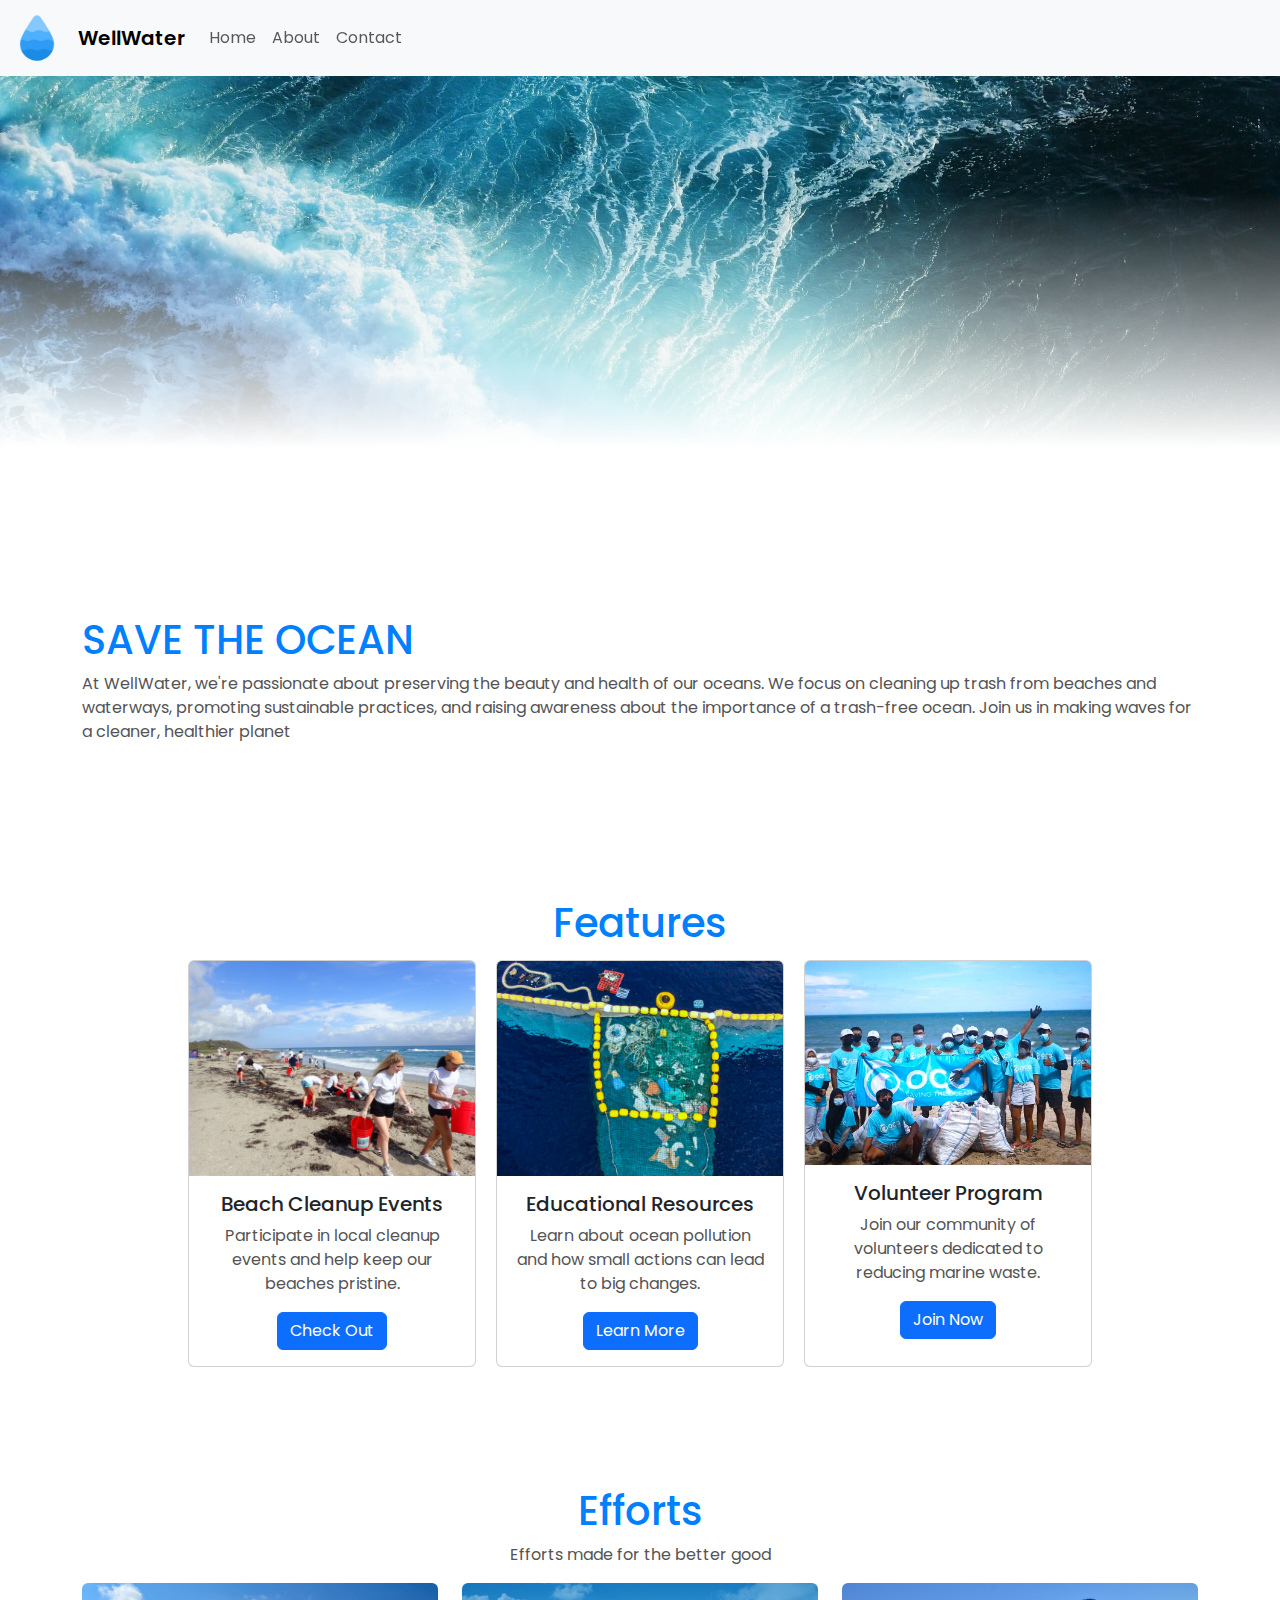
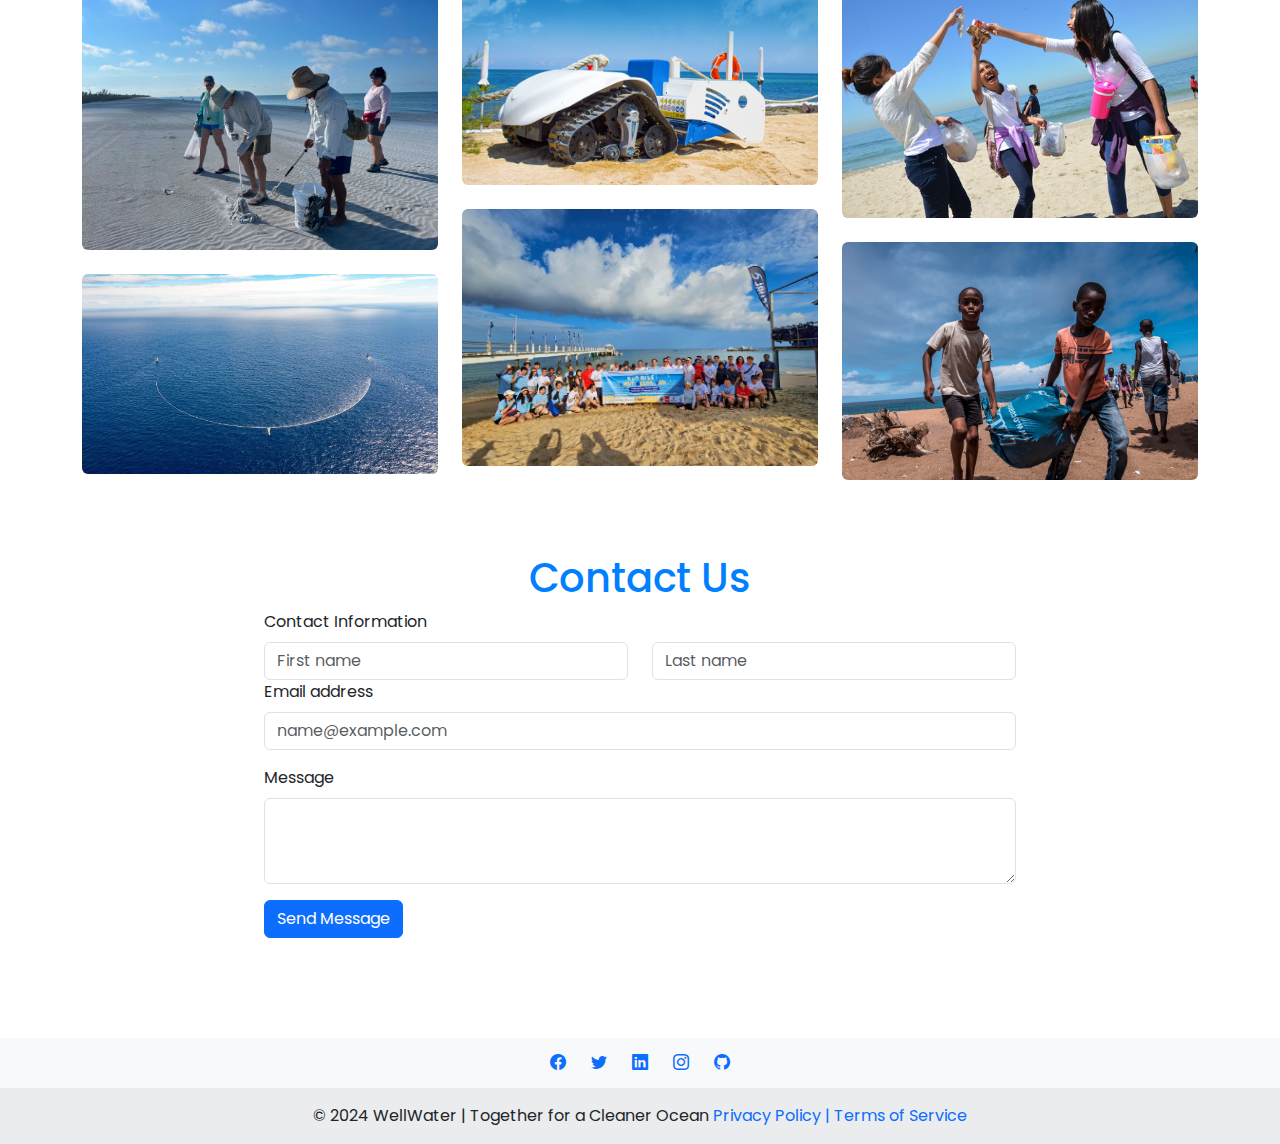
<file: index.html>
<!doctype html>
<html lang="en">
    <head>
        <meta charset="utf-8">
        <meta name="viewport" content="width=device-width, initial-scale=1">
        <title>WellWater | Home</title>
        <link rel="icon" href="logo.png" type="image/png">
        <!-- Main Bootstrap -->
        <link href="https://cdn.jsdelivr.net/npm/bootstrap@5.3.3/dist/css/bootstrap.min.css" rel="stylesheet"
        integrity="sha384-QWTKZyjpPEjISv5WaRU9OFeRpok6YctnYmDr5pNlyT2bRjXh0JMhjY6hW+ALEwIH" crossorigin="anonymous">
        <!-- Bootstrap Font Icon CSS -->
        <link rel="stylesheet" href="https://cdn.jsdelivr.net/npm/bootstrap-icons@1.5.0/font/bootstrap-icons.css">
        <link rel="stylesheet" href="style.css">
    </head>
    <body>
        <!-- Navbar -->
        <nav class="navbar navbar-expand-lg sticky-top bg-body-tertiary" style="position: sticky; z-index: 99;">
            <div class="container-fluid">
              <a class="navbar-brand" href="#">
                <img src="logo.png" alt="WellWater Logo">
              </a>
              <a class="navbar-brand" href="#" style="font-weight:600;">WellWater</a>
              <button class="navbar-toggler" type="button" data-bs-toggle="collapse" data-bs-target="#navbarSupportedContent" aria-controls="navbarSupportedContent" aria-expanded="false" aria-label="Toggle navigation">
                <span class="navbar-toggler-icon"></span>
              </button>
              <div class="collapse navbar-collapse sticky-top" id="navbarSupportedContent">
                <ul class="navbar-nav me-auto mb-2 mb-lg-0">
                    <li class="nav-item">
                      <a class="nav-link" aria-current="page" href="#home">Home</a>
                    </li>
                    <li class="nav-item">
                      <a class="nav-link" aria-current="page" href="#about">About</a>
                    </li>
                    <li class="nav-item">
                      <a class="nav-link" aria-current="page" href="#contact">Contact</a>
                    </li>
                </div>
            </div>
        </nav>
        <div style="display: hidden;"></div>
        <!-- About Container -->
        <div class="about-wrap" id="home">
        </div>
        <div class="container" style="margin-top: 60vh;">
            <h1>SAVE THE OCEAN</h1>
            <p>At WellWater, we're passionate about preserving the beauty and health of our oceans. We focus on cleaning up trash from beaches and waterways, promoting sustainable practices, and raising awareness about the importance of a trash-free ocean. Join us in making waves for a cleaner, healthier planet</p>
        </div>

        <!-- Cards Container -->
        <div style="display: hidden;">
            <p id="about"></p>
        </div>
        <div class="container-fluid text-center" style="margin-top: 150px;">
            <h1 style="padding: 5px;">Features</h1>
            <div class="cards-container">
                <div class="card" style="width: 18rem;">
                    <img src="card-images/card-01.jpg" class="card-img-top" alt="Beach Cleaning Events">
                    <div class="card-body">
                        <h5 class="card-title">Beach Cleanup Events</h5>
                        <p class="card-text">Participate in local cleanup events and help keep our beaches pristine.</p>
                        <a href="#" class="btn btn-primary">Check Out</a>
                    </div>
                </div>
                <div class="card" style="width: 18rem;">
                    <img src="card-images/card-02.jpg" class="card-img-top" alt="Floating Trash Barrier">
                    <div class="card-body">
                        <h5 class="card-title">Educational Resources</h5>
                        <p class="card-text">Learn about ocean pollution and how small actions can lead to big changes.</p>
                        <a href="#" class="btn btn-primary">Learn More</a>
                    </div>
                </div>
                <div class="card" style="width: 18rem;">
                    <img src="card-images/card-03.jpg" class="card-img-top" alt="Volunteers of Beach Cleanup">
                    <div class="card-body">
                        <h5 class="card-title">Volunteer Program</h5>
                        <p class="card-text">Join our community of volunteers dedicated to reducing marine waste.</p>
                        <a href="#" class="btn btn-primary">Join Now</a>
                    </div>
                </div>
            </div>
        </div>
        
        <!-- Grid Images -->
        <div class="container text-center" style="margin-top: 120px;">
            <div class="container-fluid text-center">
                <h1>Efforts</h1>
                <p>Efforts made for the better good</p>
            </div>
            <div class="row">
                <div class="col-lg-4 col-md-12 mb-4 mb-lg-0">
                <img
                    src="grid-images/grid-image-01.jpeg"
                    class="w-100 shadow-1-strong rounded mb-4"
                    alt="Volunteers cleaning up the beach"
                />
            
                <img
                    src="grid-images/grid-image-02.jpg"
                    class="w-100 shadow-1-strong rounded mb-4"
                    alt="Floating Trash Barriers"
                />
                </div>
            
                <div class="col-lg-4 mb-4 mb-lg-0">
                <img
                    src="grid-images/grid-image-03.png"
                    class="w-100 shadow-1-strong rounded mb-4"
                    alt="Deploying Robot to clean up the beach"
                />
            
                <img
                    src="grid-images/grid-image-04.jpg"
                    class="w-100 shadow-1-strong rounded mb-4"
                    alt="Volunteers succesful cleanup"
                />
                </div>
            
                <div class="col-lg-4 mb-4 mb-lg-0">
                <img
                    src="grid-images/grid-image-05.jpg"
                    class="w-100 shadow-1-strong rounded mb-4"
                    alt="Volunteers having fun while cleaning the beach"
                />
            
                <img
                    src="grid-images/grid-image-06.jpg"
                    class="w-100 shadow-1-strong rounded mb-4"
                    alt="Kids cleaning up the beach by disposing trash"
                />
                </div>
            </div>
        </div>

        <!-- Contact Form -->
        <div class="container" style="max-width: 800px; min-width: 700px; margin-top: 50px; margin-bottom: 100px;" id="contact">
            <div class="container-xl">
                <h1 class="text-center">Contact Us</h1>
            </div>
            <div class="container-sm">
                <div class="row">
                    <label class="form-label">Contact Information</label>
                    <div class="col">
                      <input type="text" class="form-control" placeholder="First name" aria-label="First name">
                    </div>
                    <div class="col">
                      <input type="text" class="form-control" placeholder="Last name" aria-label="Last name">
                    </div>
                </div>
                <div class="mb-3">
                    <label for="exampleFormControlInput1" class="form-label">Email address</label>
                    <input type="email" class="form-control" id="exampleFormControlInput1" placeholder="name@example.com">
                </div>
                <div class="mb-3">
                    <label for="exampleFormControlTextarea1" class="form-label">Message</label>
                    <textarea class="form-control" id="exampleFormControlTextarea1" rows="3"></textarea>
                </div>
                <button type="submit" class="btn btn-primary">Send Message</button>
            </div>
        </div>

        <!-- Footer -->
        <footer class="text-center bg-body-tertiary">
            <!-- Grid container -->
            <div class="container">
              <!-- Section: Social media -->
              <section style="display: flex; align-items: center; justify-content: center; gap: 25px; height: 50px;">
                <a href="#!" style="text-decoration: none;">
                    <i class="bi-facebook"></i>
                </a>
                <a href="#!" style="text-decoration: none;">
                    <i class="bi-twitter"></i>
                </a>
                <a href="#!" style="text-decoration: none;">
                    <i class="bi-linkedin"></i>
                </a>
                <a href="#!" style="text-decoration: none;">
                    <i class="bi-instagram"></i>
                </a>
                <a href="#!" style="text-decoration: none;">
                    <i class="bi-github"></i>
                </a>
              </section>
              <!-- Section: Social media -->
            </div>
            <!-- Grid container -->
          
            <!-- Copyright -->
            <div class="text-center p-3" style="background-color: rgba(0, 0, 0, 0.05);">
                © 2024 WellWater | Together for a Cleaner Ocean
                <a href="" style="text-decoration: none;">Privacy Policy |</a>
                <a href="" style="text-decoration: none;">Terms of Service</a>
            </div>
            <!-- Copyright -->
        </footer>
        <!-- Bootstrap JS Bundle with Popper -->
        <script src="https://cdn.jsdelivr.net/npm/bootstrap@5.0.2/dist/js/bootstrap.bundle.min.js"></script>
    </body>
</html>
</file>
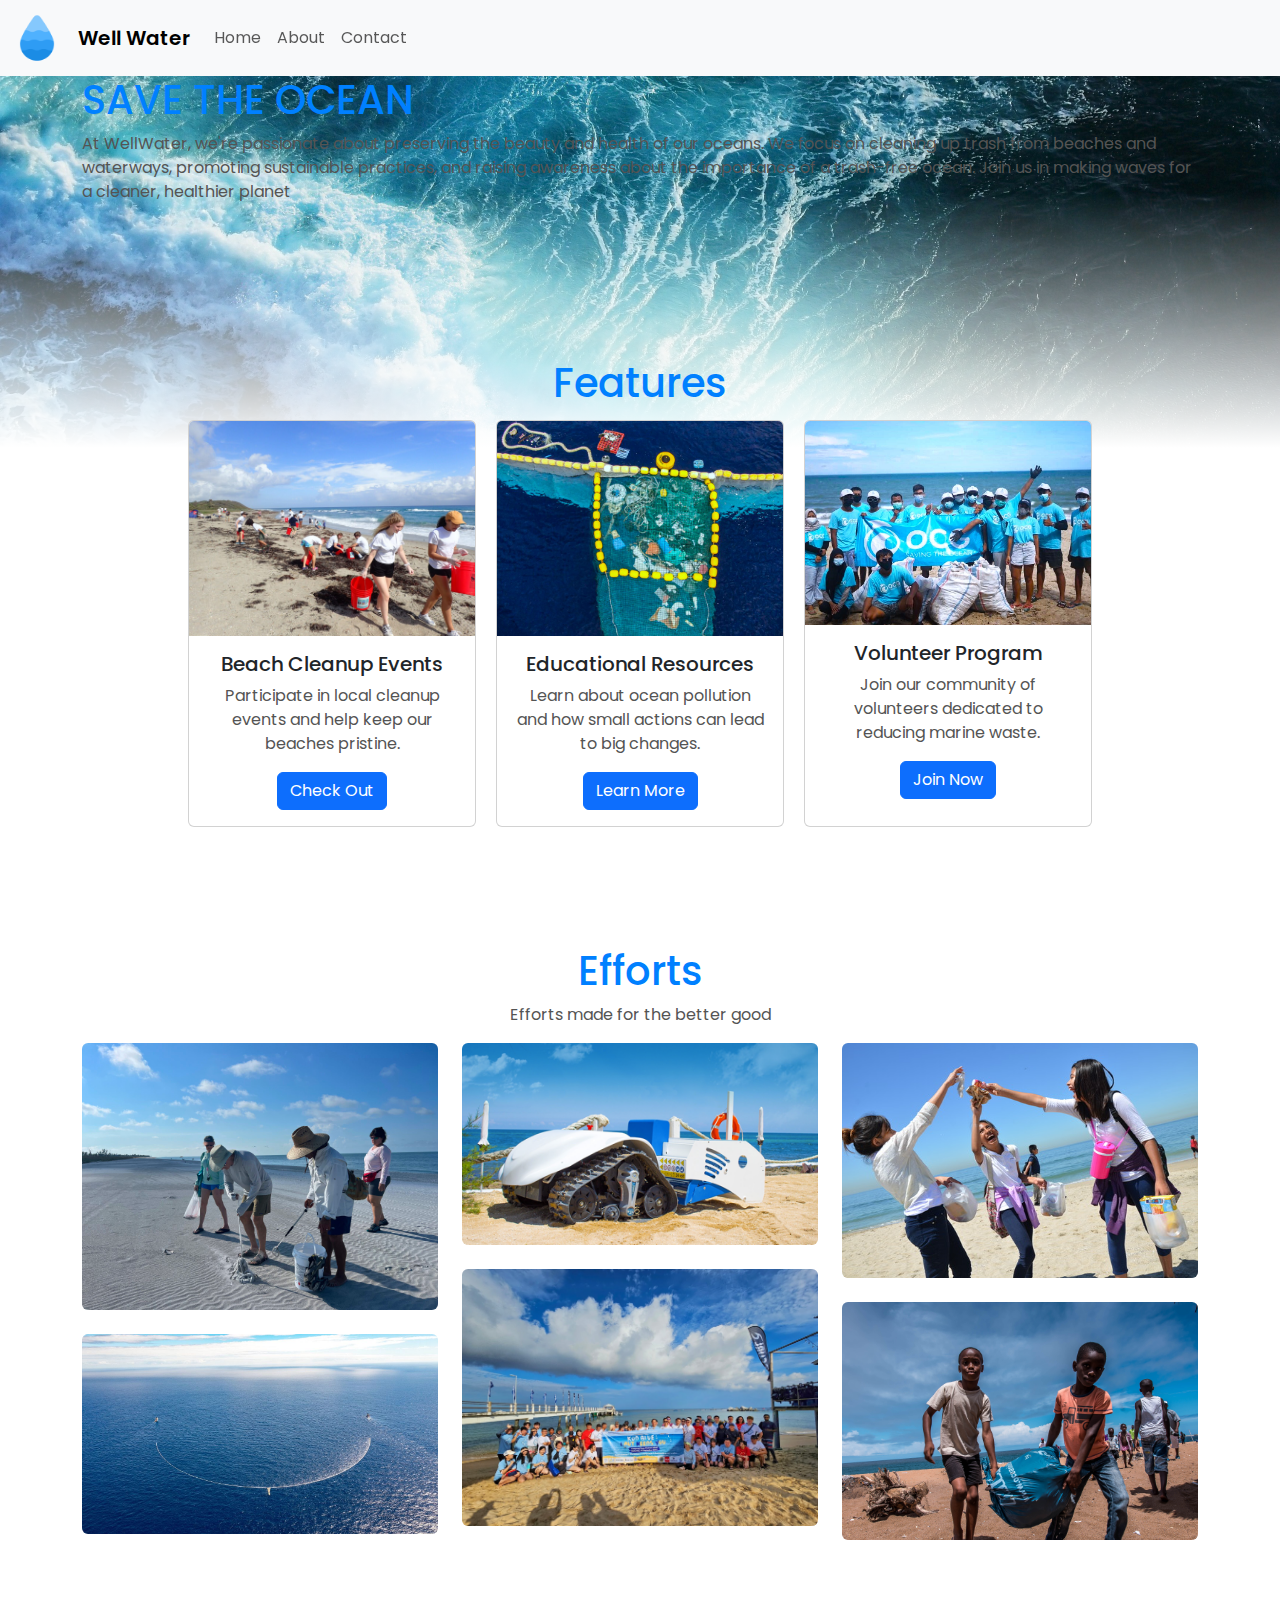
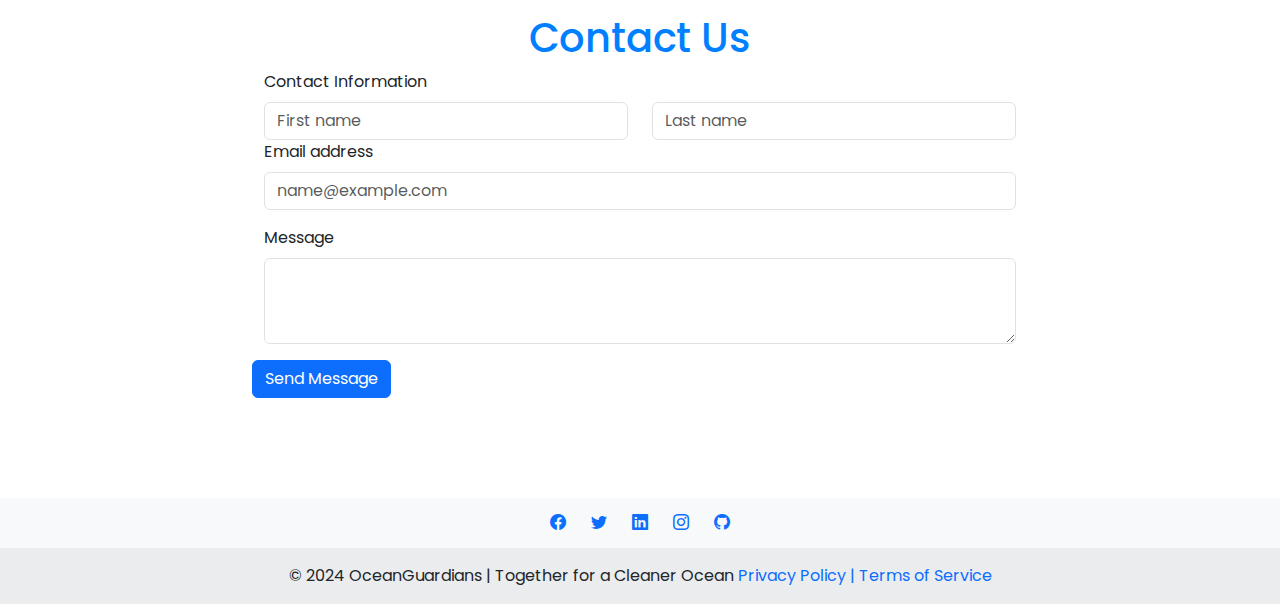
<file: bootstrap.html>
<!doctype html>
<html lang="en">
    <head>
        <meta charset="utf-8">
        <meta name="viewport" content="width=device-width, initial-scale=1">
        <title>WellWater | Home</title>
        <link rel="icon" href="logo.png" type="image/png">
        <!-- Main Bootstrap -->
        <link href="https://cdn.jsdelivr.net/npm/bootstrap@5.3.3/dist/css/bootstrap.min.css" rel="stylesheet"
        integrity="sha384-QWTKZyjpPEjISv5WaRU9OFeRpok6YctnYmDr5pNlyT2bRjXh0JMhjY6hW+ALEwIH" crossorigin="anonymous">
        <!-- Bootstrap Font Icon CSS -->
        <link rel="stylesheet" href="https://cdn.jsdelivr.net/npm/bootstrap-icons@1.5.0/font/bootstrap-icons.css">
        <link rel="stylesheet" href="style.css">
    </head>
    <body>
        <!-- Navbar -->
        <nav class="navbar navbar-expand-lg sticky-top bg-body-tertiary">
            <div class="container-fluid">
              <a class="navbar-brand" href="#">
                <img src="logo.png" alt="">
              </a>
              <a class="navbar-brand" href="#" style="font-weight:600;">Well Water</a>
              <button class="navbar-toggler" type="button" data-bs-toggle="collapse" data-bs-target="#navbarSupportedContent" aria-controls="navbarSupportedContent" aria-expanded="false" aria-label="Toggle navigation">
                <span class="navbar-toggler-icon"></span>
              </button>
              <div class="collapse navbar-collapse sticky-top" id="navbarSupportedContent">
                <ul class="navbar-nav me-auto mb-2 mb-lg-0">
                    <li class="nav-item">
                      <a class="nav-link" aria-current="page" href="#home">Home</a>
                    </li>
                    <li class="nav-item">
                      <a class="nav-link" aria-current="page" href="#about">About</a>
                    </li>
                    <li class="nav-item">
                      <a class="nav-link" aria-current="page" href="#contact">Contact</a>
                    </li>
                </div>
            </div>
        </nav>
        
        <!-- About Container -->
        <div class="about-wrap" id="home">
        </div>
        <div class="container">
            <h1>SAVE THE OCEAN</h1>
            <p>At WellWater, we're passionate about preserving the beauty and health of our oceans. We focus on cleaning up trash from beaches and waterways, promoting sustainable practices, and raising awareness about the importance of a trash-free ocean. Join us in making waves for a cleaner, healthier planet</p>
        </div>

        <!-- Cards Container -->
        <div style="display: hidden;">
            <p id="about"></p>
        </div>
        <div class="container-fluid text-center" style="margin-top: 150px;">
            <h1 style="padding: 5px;">Features</h1>
            <div class="cards-container">
                <div class="card" style="width: 18rem;">
                    <img src="card-images/card-01.jpg" class="card-img-top" alt="...">
                    <div class="card-body">
                        <h5 class="card-title">Beach Cleanup Events</h5>
                        <p class="card-text">Participate in local cleanup events and help keep our beaches pristine.</p>
                        <a href="#" class="btn btn-primary">Check Out</a>
                    </div>
                </div>
                <div class="card" style="width: 18rem;">
                    <img src="card-images/card-02.jpg" class="card-img-top" alt="...">
                    <div class="card-body">
                        <h5 class="card-title">Educational Resources</h5>
                        <p class="card-text">Learn about ocean pollution and how small actions can lead to big changes.</p>
                        <a href="#" class="btn btn-primary">Learn More</a>
                    </div>
                </div>
                <div class="card" style="width: 18rem;">
                    <img src="card-images/card-03.jpg" class="card-img-top" alt="...">
                    <div class="card-body">
                        <h5 class="card-title">Volunteer Program</h5>
                        <p class="card-text">Join our community of volunteers dedicated to reducing marine waste.</p>
                        <a href="#" class="btn btn-primary">Join Now</a>
                    </div>
                </div>
            </div>
        </div>
        
        <!-- Grid Images -->
        <div class="container text-center" style="margin-top: 120px;">
            <div class="container-fluid text-center">
                <h1>Efforts</h1>
                <p>Efforts made for the better good</p>
            </div>
            <div class="row">
                <div class="col-lg-4 col-md-12 mb-4 mb-lg-0">
                <img
                    src="grid-images/grid-image-01.jpeg"
                    class="w-100 shadow-1-strong rounded mb-4"
                    alt="Boat on Calm Water"
                />
            
                <img
                    src="grid-images/grid-image-02.jpg"
                    class="w-100 shadow-1-strong rounded mb-4"
                    alt="Wintry Mountain Landscape"
                />
                </div>
            
                <div class="col-lg-4 mb-4 mb-lg-0">
                <img
                    src="grid-images/grid-image-03.png"
                    class="w-100 shadow-1-strong rounded mb-4"
                    alt="Mountains in the Clouds"
                />
            
                <img
                    src="grid-images/grid-image-04.jpg"
                    class="w-100 shadow-1-strong rounded mb-4"
                    alt="Boat on Calm Water"
                />
                </div>
            
                <div class="col-lg-4 mb-4 mb-lg-0">
                <img
                    src="grid-images/grid-image-05.jpg"
                    class="w-100 shadow-1-strong rounded mb-4"
                    alt="Waves at Sea"
                />
            
                <img
                    src="grid-images/grid-image-06.jpg"
                    class="w-100 shadow-1-strong rounded mb-4"
                    alt="Yosemite National Park"
                />
                </div>
            </div>
        </div>

        <!-- Contact Form -->
        <div class="container" style="max-width: 800px; min-width: 700px; margin-top: 50px; margin-bottom: 100px;" id="contact">
            <div class="container-xl">
                <h1 class="text-center">Contact Us</h1>
            </div>
            <div class="container-sm">
                <div class="row">
                    <label class="form-label">Contact Information</label>
                    <div class="col">
                      <input type="text" class="form-control" placeholder="First name" aria-label="First name">
                    </div>
                    <div class="col">
                      <input type="text" class="form-control" placeholder="Last name" aria-label="Last name">
                    </div>
                </div>
                <div class="mb-3">
                    <label for="exampleFormControlInput1" class="form-label">Email address</label>
                    <input type="email" class="form-control" id="exampleFormControlInput1" placeholder="name@example.com">
                </div>
                <div class="mb-3">
                    <label for="exampleFormControlTextarea1" class="form-label">Message</label>
                    <textarea class="form-control" id="exampleFormControlTextarea1" rows="3"></textarea>
                </div>
            </div>
            <button type="submit" class="btn btn-primary flex-end">Send Message</button>
        </div>

        <!-- Footer -->
        <footer class="text-center bg-body-tertiary">
            <!-- Grid container -->
            <div class="container">
              <!-- Section: Social media -->
              <section style="display: flex; align-items: center; justify-content: center; gap: 25px; height: 50px;">
                <a href="#!" style="text-decoration: none;">
                    <i class="bi-facebook"></i>
                </a>
                <a href="#!" style="text-decoration: none;">
                    <i class="bi-twitter"></i>
                </a>
                <a href="#!" style="text-decoration: none;">
                    <i class="bi-linkedin"></i>
                </a>
                <a href="#!" style="text-decoration: none;">
                    <i class="bi-instagram"></i>
                </a>
                <a href="#!" style="text-decoration: none;">
                    <i class="bi-github"></i>
                </a>
              </section>
              <!-- Section: Social media -->
            </div>
            <!-- Grid container -->
          
            <!-- Copyright -->
            <div class="text-center p-3" style="background-color: rgba(0, 0, 0, 0.05);">
                © 2024 OceanGuardians | Together for a Cleaner Ocean
                <a href="" style="text-decoration: none;">Privacy Policy |</a>
                <a href="" style="text-decoration: none;">Terms of Service</a>
            </div>
            <!-- Copyright -->
        </footer>
        <!-- Bootstrap JS Bundle with Popper -->
        <script src="https://cdn.jsdelivr.net/npm/bootstrap@5.0.2/dist/js/bootstrap.bundle.min.js"></script>
    </body>
</html>
</file>
<file: style.css>
@import url('https://fonts.googleapis.com/css2?family=Poppins:ital,wght@0,100;0,200;0,300;0,400;0,500;0,600;0,700;0,800;0,900;1,100;1,200;1,300;1,400;1,500;1,600;1,700;1,800;1,900&display=swap');
:root{
    --backgroundColor: rgba(255, 255, 255, 1);
    --primaryCol: rgb(0, 128, 255);
    --secondaryCol: rgb(84, 84, 84);
}

body{
    font-family: 'Poppins', sans-serif;
    overflow-x: hidden;
}
.navbar-brand img{
    width: 50px;
    height: 50px;
}

.about-wrap{
    background: linear-gradient(
        rgba(255,255,255,0) 30%,
        rgba(255,255,255,1) 70%
    ), url(about-wrap-var.jpg);
    background-repeat: no-repeat;
    background-position: center;
    background-size:cover;
    position: absolute;

    height: 640px;
    width: 100vw;
    
    top: 0;
    bottom: 0;
    left: 0;
    right: 0;
    z-index: -1;
}

.cards-container{
    display: flex;
    flex-direction: row;
    justify-content: center;
    gap: 20px;
}

h1,h2,h3,h4{
    color: var(--primaryCol);
}
p{
    color: var(--secondaryCol);
}
</file>
